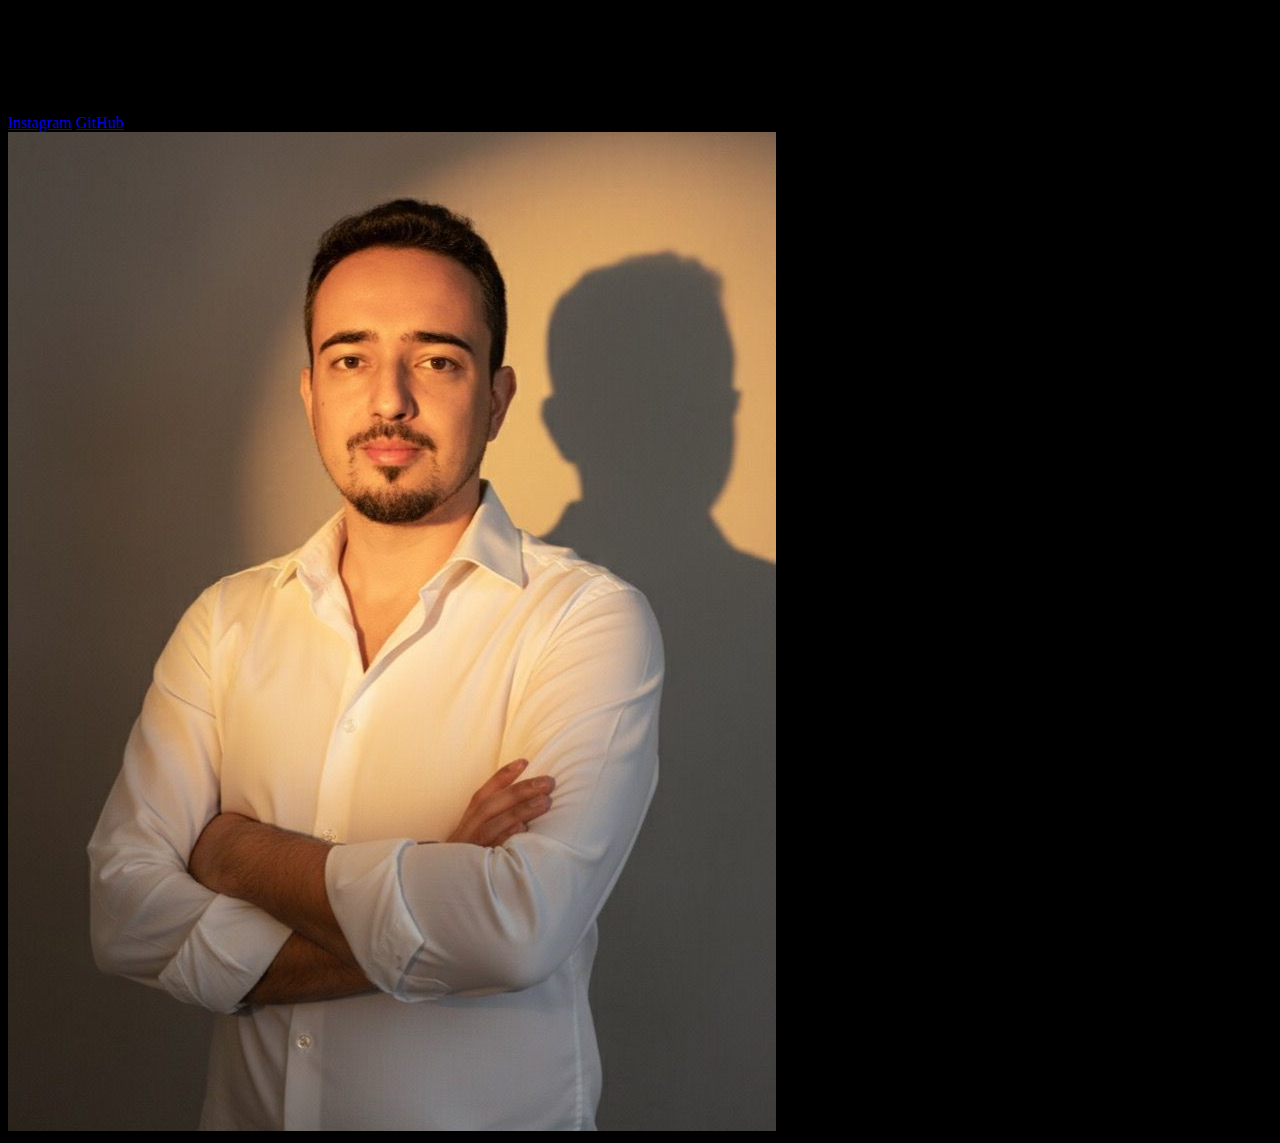
<file: index.html>
<!DOCTYPE html>
<html lang="pt-br">

<head>
    <meta charset="UTF-8">
    <meta http-equiv="X-UA-Compatible" content="ie=edge">
    <meta name="viewport" content="width=device-width, initial-scale=1.0">
    <link rel="stylesheet" href="style.css">
    <title>Portifolio 1.0</title>
</head>

<body>
    <!--header- usado como cabeçalho da pagina-->
    <header>

    </header>


    <!-- main- usado como corpo da pagina-->
    <main class="apresentacao">
        <section class="apresentaca__conteudo">
            <h1 class="apresentaca__conteudo__titulo">Eleve seu negocio a outro nivel <strong
                    class="titulo-destaque">com um Front-end de qualidade!</strong>
            </h1>
            <p class="apresentaca__conteudo__paragrafo">Olá! Sou Murilo Barbosa Gatto, desenvolvedora Front-end com
                especialidade em React, HTML e CSS. Ajudo
                pequenos negócios e designers a colocarem em prática boas ideias. Vamos conversar?</p>
            <div class="apresentaca__links">
                <a class="apresentaca__links__link" href="https://www.instagram.com/murilo.mbarbosa/">Instagram</a>
                <a class="apresentaca__links__link" href="https://github.com/MuriloGatto">GitHub</a>
            </div>
     
        </section>
        <img src="perfil.jpeg" alt="Foto do murilo Barbosa Gatto de perfil com luz direcionada.">

        <!--footer- usado como rodape da pagina -->
    </main>

    <footer>

    </footer>
</body>

</html>
</file>
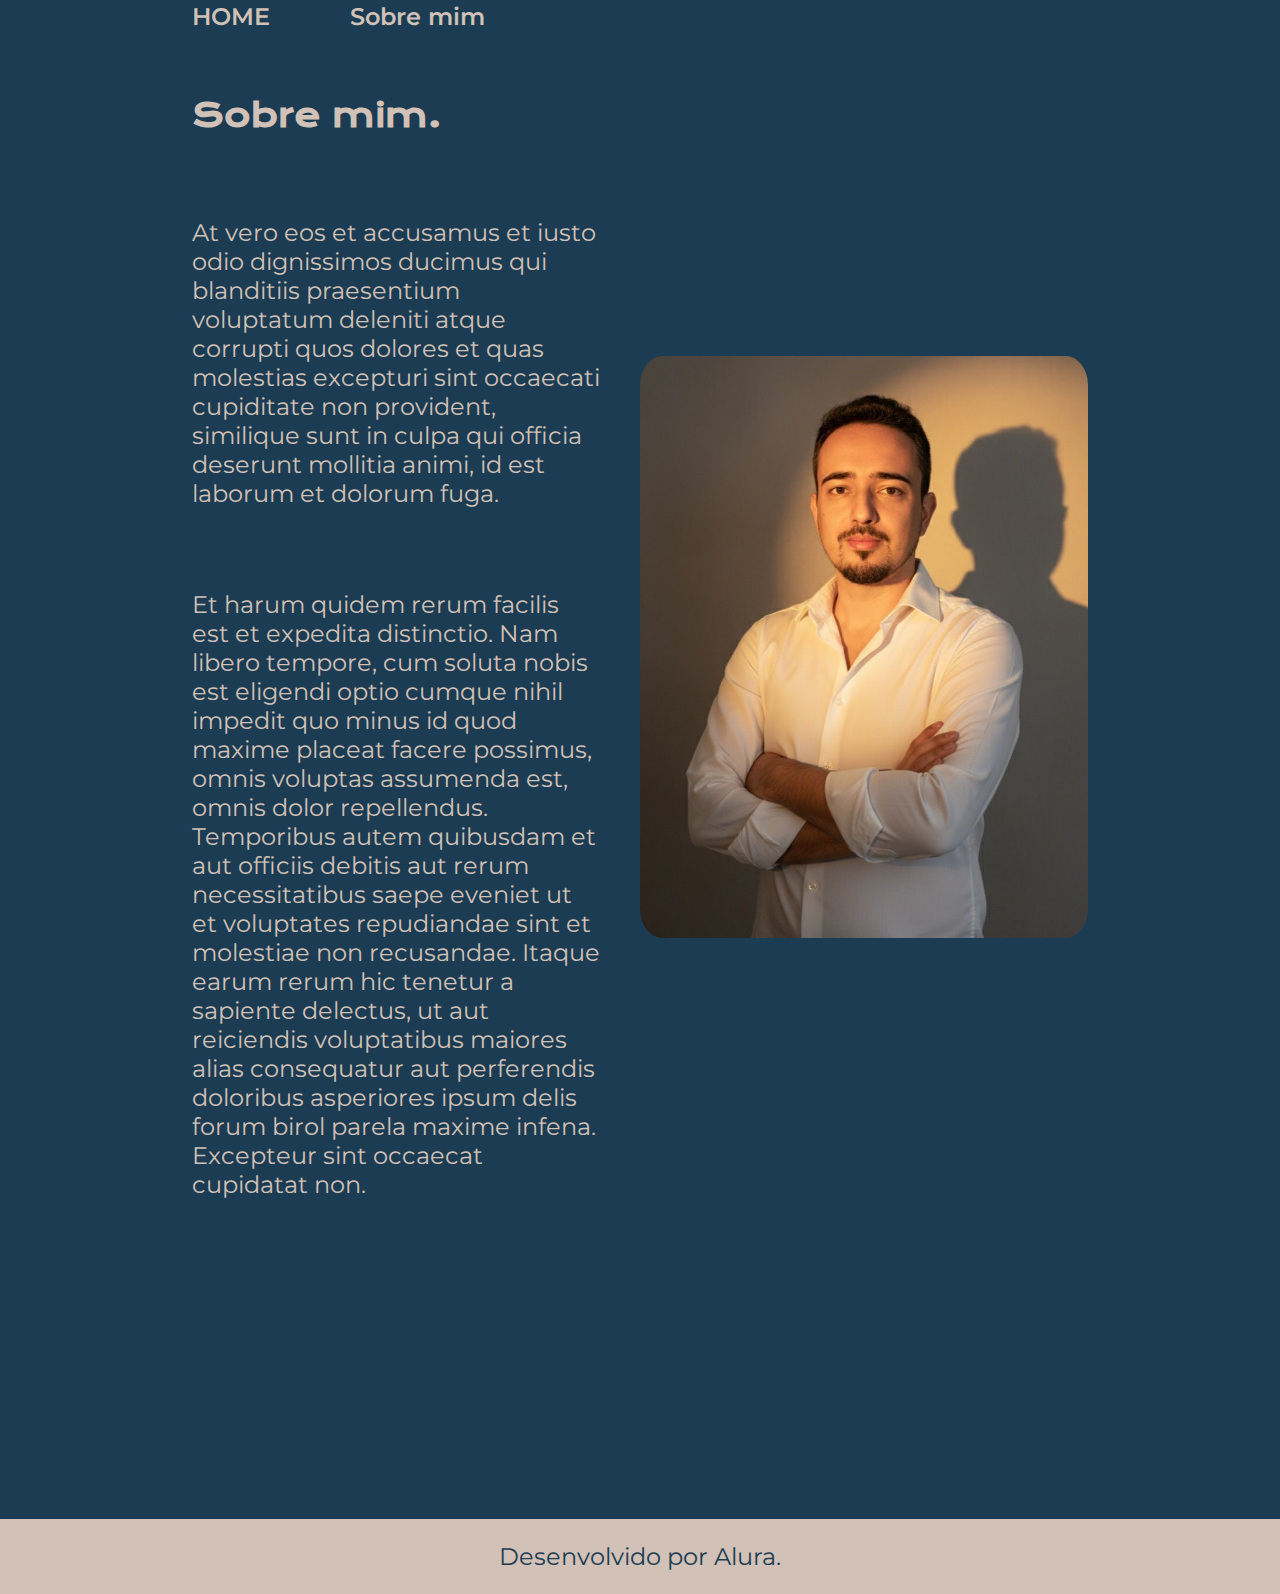
<file: about.html>
<!DOCTYPE html>
<html lang="pt-br">

<head>
    <meta charset="UTF-8">
    <meta http-equiv="X-UA-Compatible" content="ie=edge">
    <meta name="viewport" content="width=device-width, initial-scale=1.0">
    <link rel="stylesheet" href="./styles/style.css">
    <title>Sobre mim</title>
</head>

<body>
    <header class="cabecalho">
        <nav class="cabecalho__menu">
            <a class="cabecalho__menu__link" href="./index.html">HOME</a>
            <a class="cabecalho__menu__link" href="./about.html">Sobre mim</a>
        </nav>
    </header>

    <main class="apresentacao">
        <section class="apresentaca__conteudo">
            <h1 class="apresentaca__conteudo__titulo">Sobre mim.</h1>
            <p class="apresentaca__conteudo__paragrafo">At vero eos et accusamus et iusto odio dignissimos ducimus qui blanditiis praesentium voluptatum deleniti
                atque corrupti quos dolores et quas molestias excepturi sint occaecati cupiditate non provident,
                similique sunt in culpa qui officia deserunt mollitia animi, id est laborum et dolorum fuga.</p>
            <p class="apresentaca__conteudo__paragrafo">Et harum quidem rerum facilis est et expedita distinctio. Nam libero tempore, cum soluta nobis est
                eligendi optio cumque nihil impedit quo minus id quod maxime placeat facere possimus, omnis voluptas
                assumenda est, omnis dolor repellendus. Temporibus autem quibusdam et aut officiis debitis aut rerum
                necessitatibus saepe eveniet ut et voluptates repudiandae sint et molestiae non recusandae. Itaque earum
                rerum hic tenetur a sapiente delectus, ut aut reiciendis voluptatibus maiores alias consequatur aut
                perferendis doloribus asperiores ipsum delis forum birol parela maxime infena. Excepteur sint occaecat
                cupidatat non.</p>
        </section>
        <img class="img__perfil" src="./assets/perfil.jpeg"
            alt="Foto do murilo Barbosa Gatto de perfil com luz direcionada.">
    </main>

    <footer class="rodape">
        <p>Desenvolvido por Alura.</p>
    </footer>


</body>

</html>
</file>
<file: style.css>
body{
    background-color: black;
}
</file>
<file: styles/style.css>
@import url('https://fonts.googleapis.com/css2?family=Krona+One&family=Montserrat:ital,wght@0,100..900;1,100..900&display=swap');

:root {
    --cor-primaria: #1B3C53;
    --cor-secundaria: #D2C1B6;
    --cor-terciaria: #456882;
    --cor-hover: #234C6A;

    --fonte-primaria:"Krona One", sans-serif;
    --fonte-secundaria: "Montserrat", sans-serif;
}

* {
    margin: 0;
    padding: 0;
}

body {
    box-sizing: border-box;
    background-color: var(--cor-primaria);
    color: var(--cor-secundaria);
}

.cabecalho {
    padding: 2px 0 0 15%;
}

.cabecalho__menu {
    display: flex;
    gap: 80px;
}

.cabecalho__menu__link {
    font-family: var(--fonte-secundaria);
    font-weight: 600;
    font-size: 1.5rem;
    color: var(--cor-secundaria);
    text-decoration: none;
}

.apresentacao {
    padding: 5% 15% 25%;
    display: flex;
    align-items: center;
    justify-content: space-between;
    gap: 40px;
}

.apresentaca__conteudo {
    width: 50%;
    display: flex;
    flex-direction: column;
    gap: 82px;
}

.img__perfil {
    width: 50%;
    border-radius: 5%;
}

.apresentaca__conteudo__titulo {
    font-size: 2rem;
    font-family: var(--fonte-primaria)
}

.titulo-destaque {
    color: var(--cor-terciaria);
}

.apresentaca__conteudo__paragrafo {
    font-size: 1.5rem;
    font-family: var(--fonte-secundaria);
    font-weight: 400;
}

.apresentacao__links {
    display: flex;
    flex-direction: column;
    justify-content: space-between;
    align-items: center;
    gap: 40px;
}

.apresentacao__links__subtitulo {
    font-family: var(--fonte-primaria);
    font-weight: 400;
    font-size: 1.5rem;
}

.apresentaca__links__navegacao {
    /* background-color: #386173; */
    display: flex;
    justify-content: center;
    gap: 16px;
    border: 2px solid var(--cor-secundaria);
    width: 50%;
    text-align: center;
    border-radius: 8px;
    font-size: 1.5rem;
    font-weight: 600;
    padding: 21.5px 0;
    text-decoration: none;
    color: #f6f6f6;
    font-family: var(--fonte-secundaria);
}

.apresentaca__links__link:hover {
    background-color: var(--cor-hover);
}


.rodape {
    color: var(--cor-primaria);
    background-color: var(--cor-secundaria);
    padding: 23px;
    text-align: center;
    font-size: 1.5rem;
    font-family: var(--fonte-secundaria);
}

@media (max-width: 1200px){
.cabecalho{
    padding: 7%;
}
.cabecalho__menu{
    justify-content: center;
}
   .apresentacao{
    flex-direction: column-reverse;
    padding: 5%;
}

.apresentaca__conteudo{
    width: auto;
}

}
</file>
